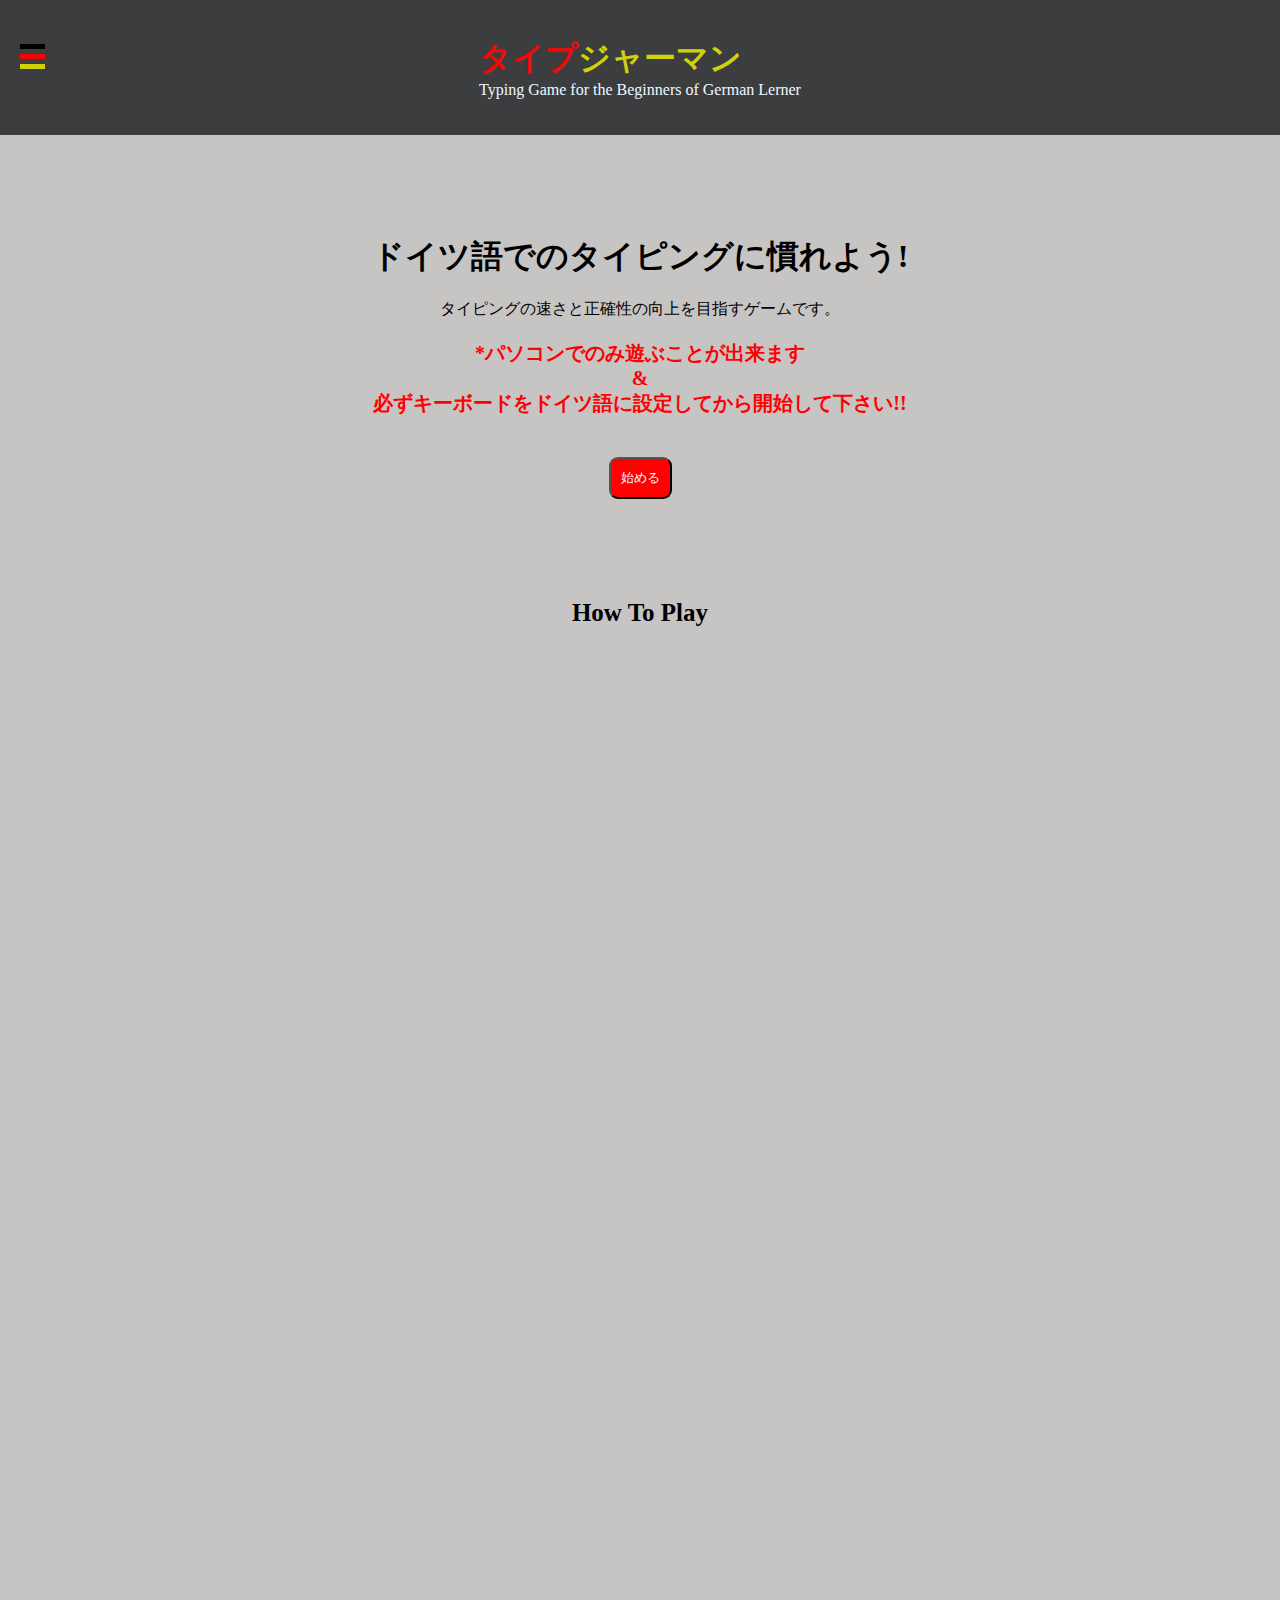
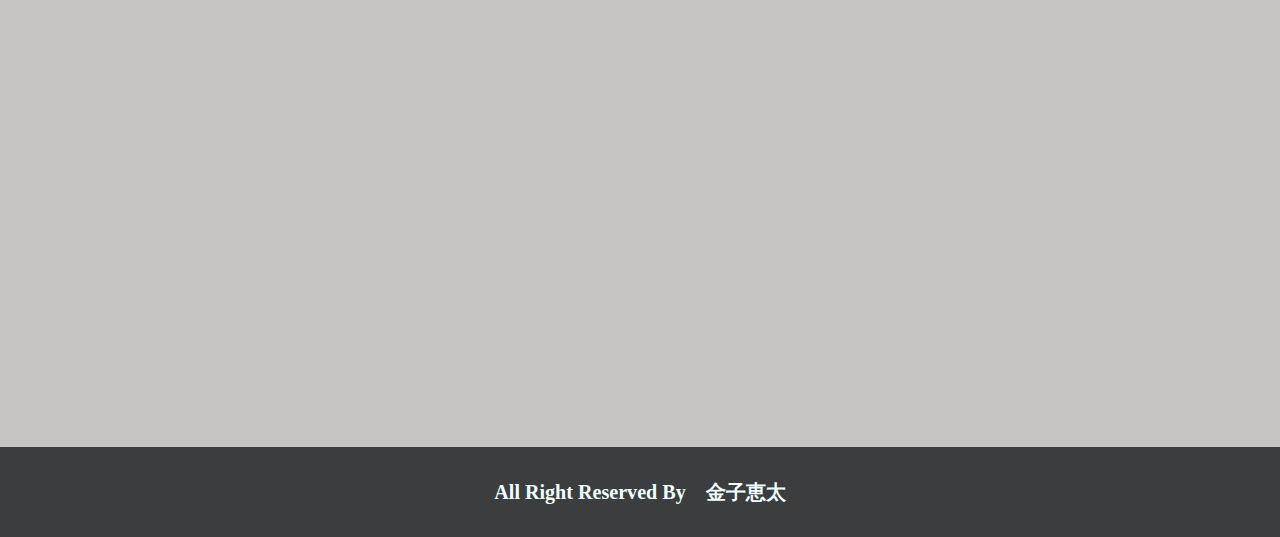
<file: index.html>
<!DOCTYPE html>
<html lang="en">
<head>
    <meta charset="UTF-8">
    <meta name="viewport" content="width=device-width, initial-scale=1.0">
    <title>Document</title>
    <link rel="stylesheet" href="./css/index.css">
</head>
<body>
    <header>
        <div class="head">
            <div class="hamburgermenu"></div>
            <div class="list">
                <ul>
                    <ul>
                        <li><a href="./index.html">ホーム</a> </li>
                        <li><a href="./level1.html">レベル1</a> </li>
                        <li><a href="./level2.html">レベル2</a></li>
                        <li><a href="./level3.html">レベル3</a></li>
                        <li><a href="./levelall.html">全て</a></li>
                        <li><a href="./vocabraries.html">単語を見る</a></li>
                    </ul>
                </ul>
            </div>
            <div class="title">
                <h1><span class="headFirst">タイプ</span><span class="headSecond">ジャーマン</span></h1>
                <p>Typing Game for the Beginners of German Lerner </p>
            </div>
        </div>
    </header>
    <main>
        <ul>
            <li class="theme">
                <div class="themeOne">
                    <h1>ドイツ語でのタイピングに慣れよう!</h1>
                    <p>タイピングの速さと正確性の向上を目指すゲームです。</p>
                    <h1 class="warn">*パソコンでのみ遊ぶことが出来ます <br>
                                     & <br>
                                    必ずキーボードをドイツ語に設定してから開始して下さい!!
                    </h1>
                    <button class="startbtn">始める</button>
                </div>
            </li>
            <div class="content">
                <li><h3>How To Play</h3></li>
                <li class="contentOne">
                    <p>左のメニューから自分にあったレベルを選ぶことが出来ます。制限時間は、各レベル毎に違います。<br>
                       レベル1は初級,レベルは2中級,レベル3は上級です。
                    </p>
                    <img src="./images/hotoplay1.png" width="60%" height="90%" alt="">
                </li>
                <li class="contentOne">
                    <p>開始ボタンを押し、表示されてる文字を打ちます。<br>
                        正解するまで次の文字は表示されません。
                    </p>
                    <img src="./images/howtoplay2.png" width="60%" height="90%" alt="">
                </li>
                <li class="contentOne">
                    <p>ゲームが終了すると、スコアが表示されます。<br>
                       より高いスコアを目指していきましょう! <br>
                       * スコアは保存されません。
                    </p>
                    <img src="./images/howtoplay3.png" width="60%" height="90%" alt="">
                </li>
            </div>
        </ul>
    </main>
    <footer>
        <h6>All Right Reserved By　金子恵太</h6>
    </footer>
    <script src="js/index.js"></script>
</body>
</html>
</file>
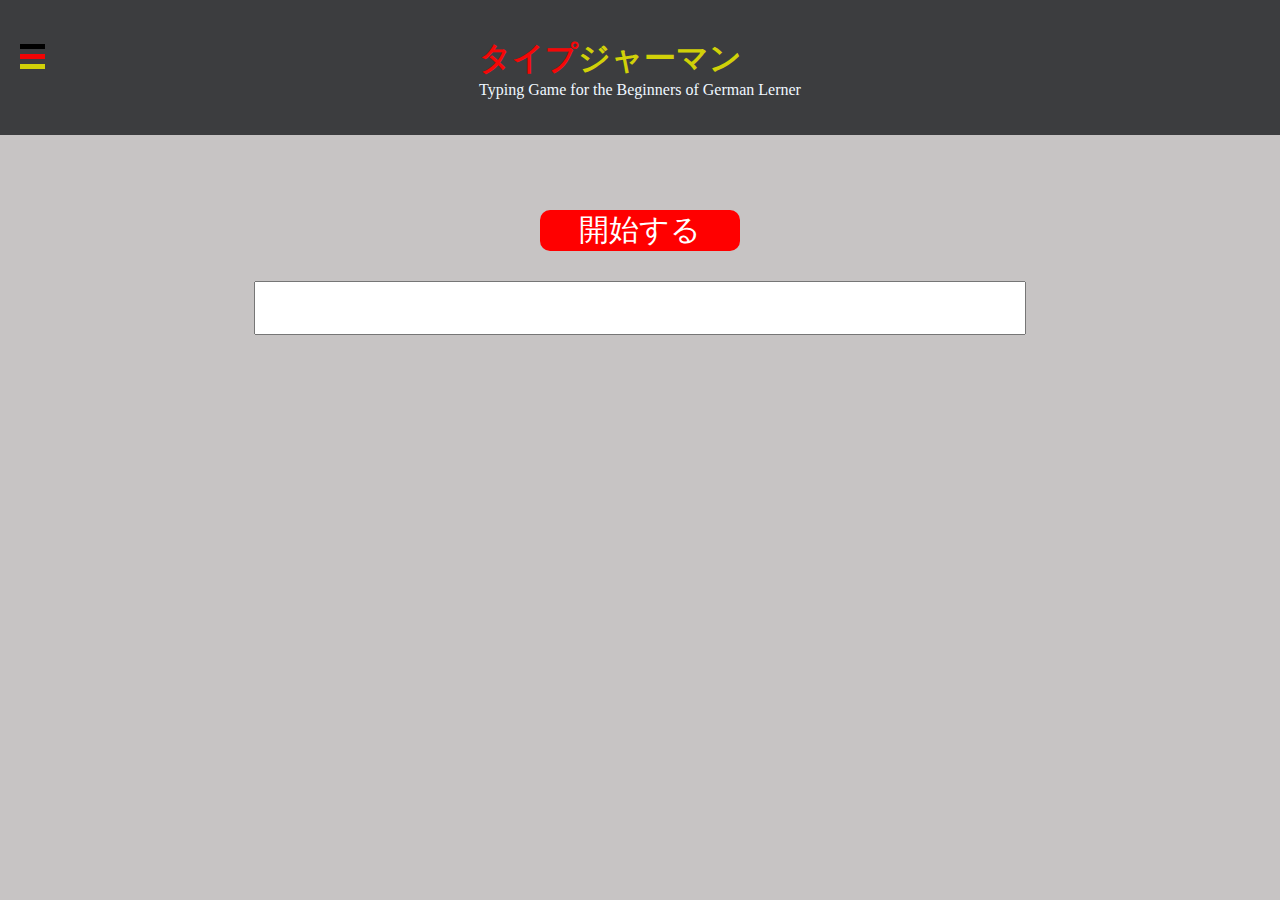
<file: level1.html>
<!DOCTYPE html>
<html lang="en">
<head>
    <meta charset="UTF-8">
    <meta name="viewport" content="width=device-width, initial-scale=1.0">
    <title>Document</title>
    <link rel="stylesheet" href="./css/level1.css">
</head>
<body>
    <header>
        <div class="head">
            <div class="hamburgermenu"></div>
            <div class="list">
                <ul>
                    <li><a href="./index.html">ホーム</a></li>
                    <li><a href="./level1.html">レベル1</a></li>
                    <li><a href="./level2.html">レベル2</a></li>
                    <li><a href="./level3.html">レベル3</a></li>
                    <li><a href="./levelall.html">全て</a></li>
                    <li><a href="./vocabraries.html">単語を見る</a></li>
                </ul>
            </div>
            <div class="title">
                <h1><span class="headFirst">タイプ</span><span class="headSecond">ジャーマン</span></h1>
                <p>Typing Game for the Beginners of German Lerner </p>
            </div>
        </div>
    </header>
    <main>
        <div class="result">
            <table border="1" width="80%" cellspacing="0" cellpadding="5" bordercolor="#333333">
                <tr>
                    <th style="background-color: black; color: #ffffff;">スコア</th>
                </tr>
                <tr>
                    <td class="score" style="font-size: 20px;"></td>
                </tr>
            </table>
            <a href="./level1.html">ゲームへと戻る</a>
        </div>
        <form id="form_test">
            <div class="formStart">開始する</div>
            <div class="showLiteral">
                <div class="timer">20</div>
               <div class="showWords"></div>
                <div id="input_value_box"></div>
            </div>
            <input class="use-keyboard-input" id="inputValue" value=""></input>
        </form>
    </main>
    <script src="js/level1.js"></script>
</body>
</html>
</file>
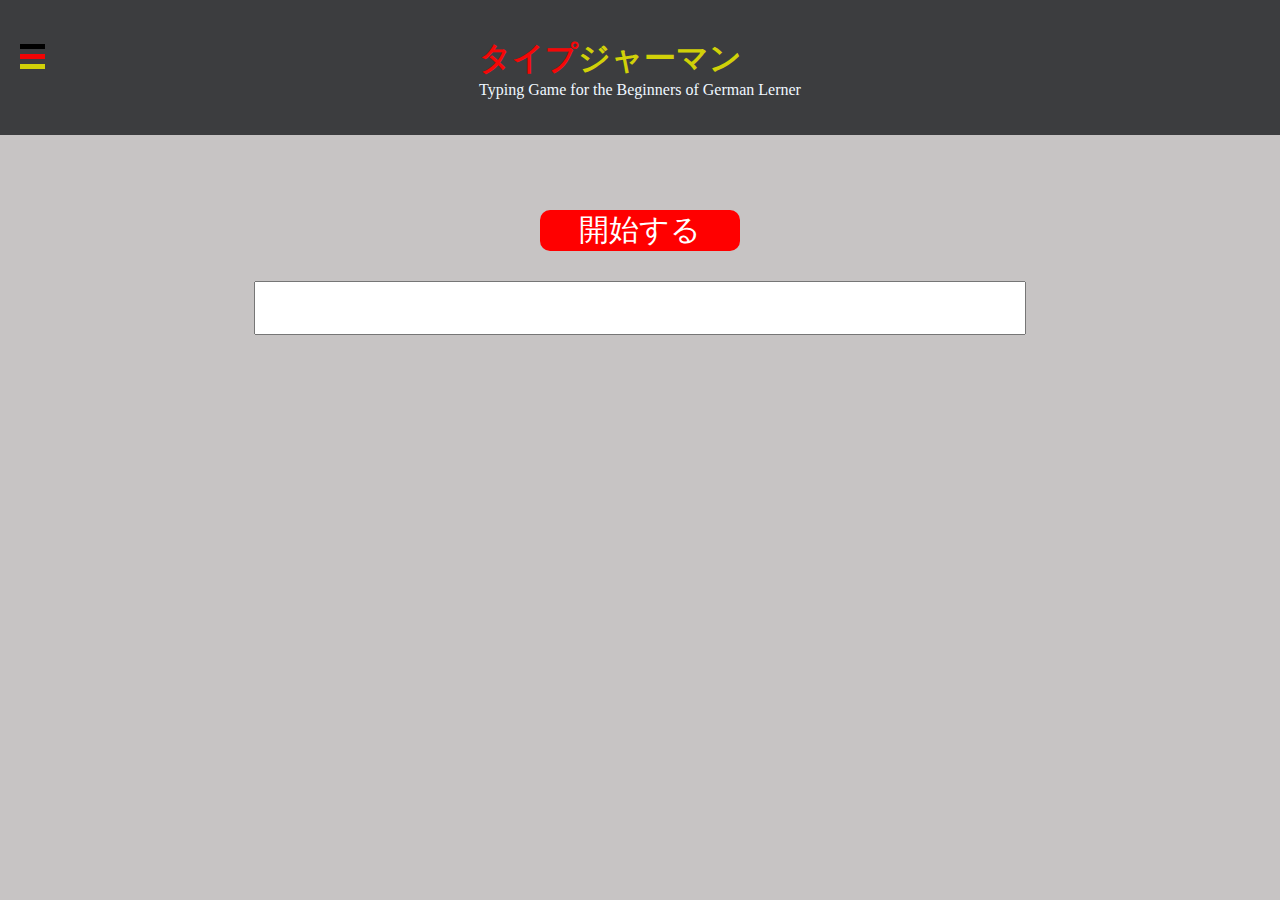
<file: level2.html>
<!DOCTYPE html>
<html lang="en">
<head>
    <meta charset="UTF-8">
    <meta name="viewport" content="width=device-width, initial-scale=1.0">
    <title>Document</title>
    <link rel="stylesheet" href="./css/level2.css">
</head>
<body>
    <header>
        <div class="head">
            <div class="hamburgermenu"></div>
            <div class="list">
                <ul>
                    <ul>
                        <li><a href="./index.html">ホーム</a> </li>
                        <li><a href="./level2.html">レベル1</a> </li>
                        <li><a href="./level2.html">レベル2</a></li>
                        <li><a href="./level3.html">レベル3</a></li>
                        <li><a href="./levelall.html">全て</a></li>
                        <li><a href="./vocabraries.html">単語を見る</a></li>
                    </ul>
                </ul>
            </div>
            <div class="title">
                <h1><span class="headFirst">タイプ</span><span class="headSecond">ジャーマン</span></h1>
                <p>Typing Game for the Beginners of German Lerner </p>
            </div>
        </div>
    </header>
    <main>
        <div class="result">
            <table border="1" width="80%" cellspacing="0" cellpadding="5" bordercolor="#333333">
                <tr>
                    <th style="background-color: black; color: #ffffff;">スコア</th>
                </tr>
                <tr>
                    <td class="score" style="font-size: 20px;"></td>
                </tr>
            </table>
            <a href="./level2.html">ゲームへと戻る</a>
        </div>
        <form id="form_test">
            <div class="formStart">開始する</div>
            <div class="showLiteral">
                <div class="timer">60</div>
                <div class="showWords"></div>
                <div id="input_value_box"></div>
            </div>
            <input class="use-keyboard-input" id="inputValue" value=""></input>
        </form>
    </main>
    <script src="./js/level2.js"></script>
</body>
</html>
</file>
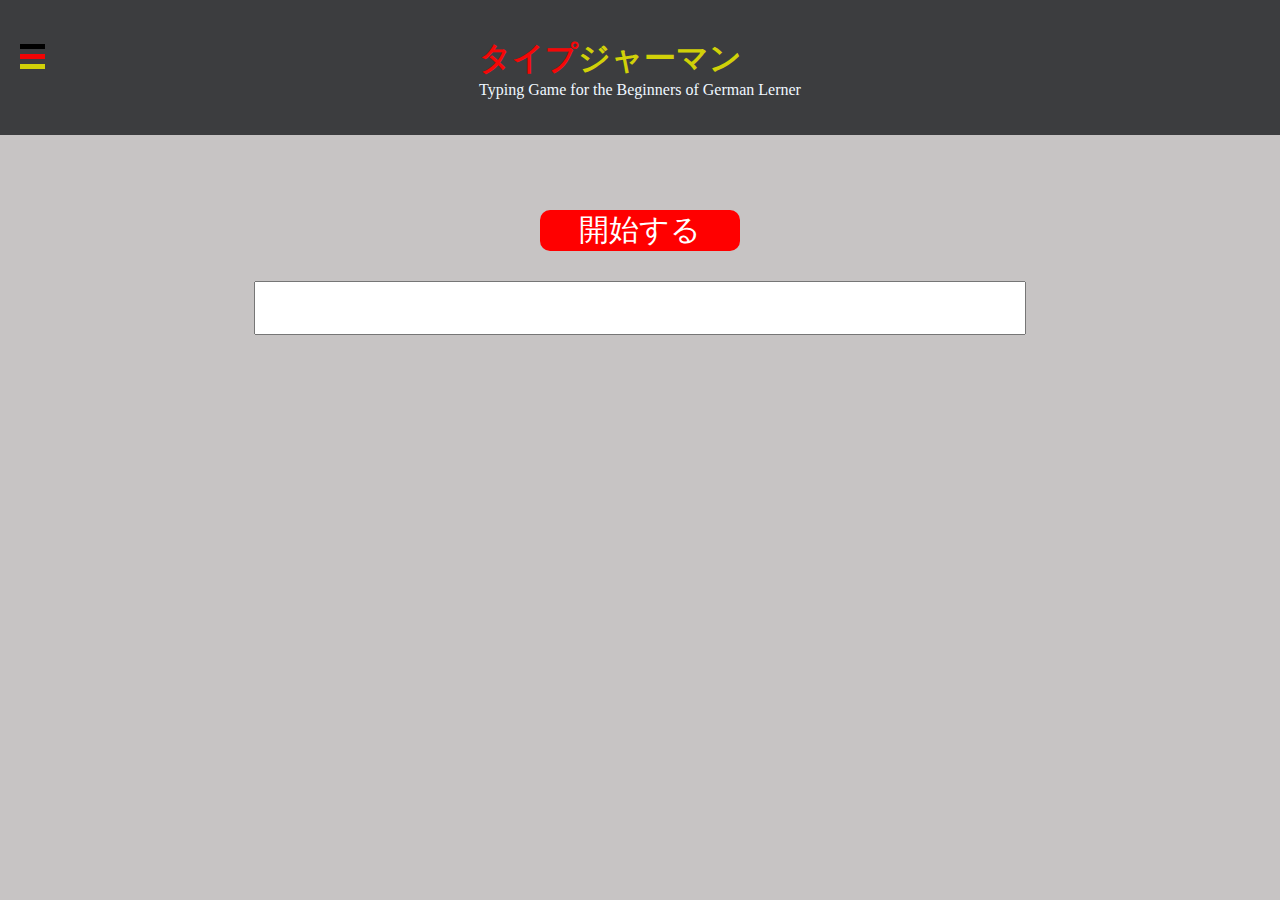
<file: level3.html>
<!DOCTYPE html>
<html lang="en">
<head>
    <meta charset="UTF-8">
    <meta name="viewport" content="width=device-width, initial-scale=1.0">
    <title>Document</title>
    <link rel="stylesheet" href="./css/level3.css">
</head>
<body>
    <header>
        <div class="head">
            <div class="hamburgermenu"></div>
            <div class="list">
                <ul>
                    <ul>
                        <li><a href="./index.html">ホーム</a> </li>
                        <li><a href="./level1.html">レベル1</a> </li>
                        <li><a href="./level2.html">レベル2</a></li>
                        <li><a href="./level3.html">レベル3</a></li>
                        <li><a href="./levelall.html">全て</a></li>
                        <li><a href="./vocabraries.html">単語を見る</a></li>
                    </ul>
                </ul>
            </div>
            <div class="title">
                <h1><span class="headFirst">タイプ</span><span class="headSecond">ジャーマン</span></h1>
                <p>Typing Game for the Beginners of German Lerner </p>
            </div>
        </div>
    </header>
    <main>
        <div class="result">
            <table border="1" width="80%" cellspacing="0" cellpadding="5" bordercolor="#333333">
                <tr>
                    <th style="background-color: black; color: #ffffff;">スコア</th>
                </tr>
                <tr>
                    <td class="score" style="font-size: 20px;"></td>
                </tr>
            </table>
            <a href="./level3.html">ゲームへと戻る</a>
        </div>
        <form id="form_test">
            <div class="formStart">開始する</div>
            <div class="showLiteral">
                <div class="timer">90</div>
                <div class="showWords"></div>
                <div id="input_value_box"></div>
            </div>
            <input class="use-keyboard-input" id="inputValue" value=""></input>
        </form>
    </main>

    <script src="./js/level3.js"></script>
</body>
</html>
</file>
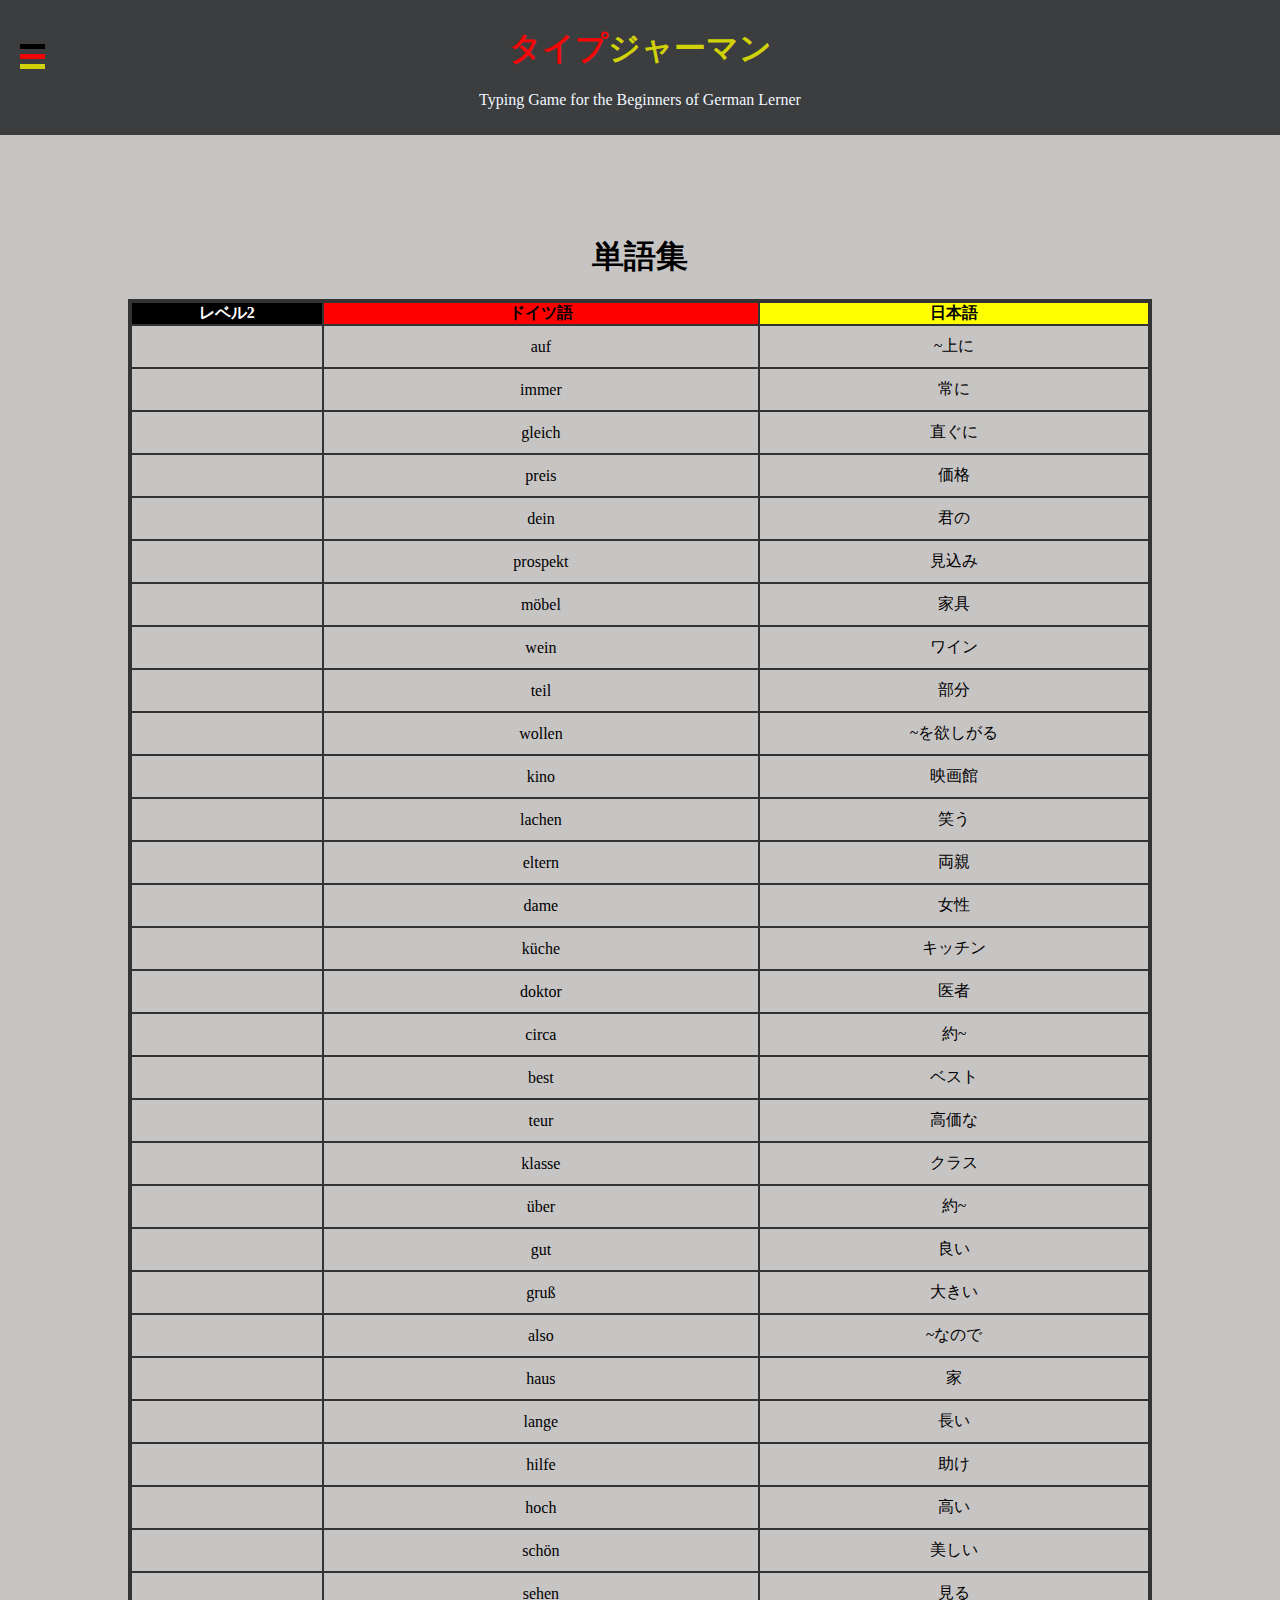
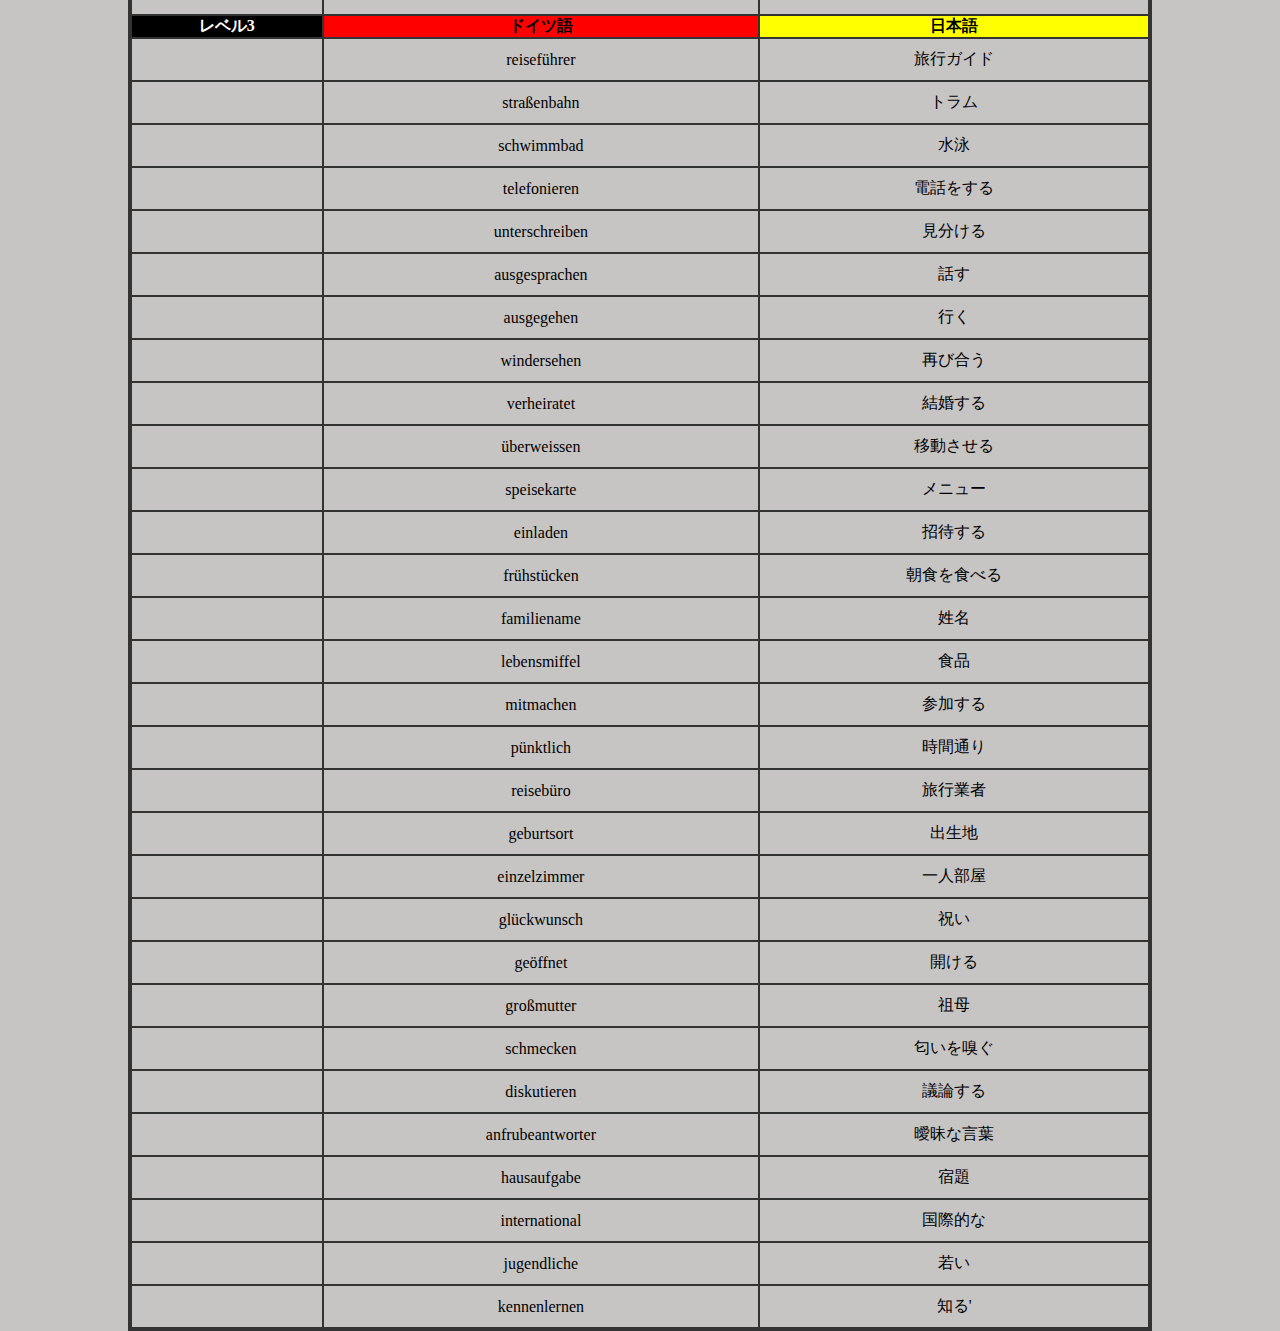
<file: vocabraries.html>
<!DOCTYPE html>
<html lang="en">
<head>
    <meta charset="UTF-8">
    <meta name="viewport" content="width=device-width, initial-scale=1.0">
    <title>Document</title>
    <link rel="stylesheet" href="./css/vocabraries.css">
</head>
<body>
    <header>
        <div class="head">
            <div class="hamburgermenu"></div>
            <div class="list">
                <ul>
                    <ul>
                        <li><a href="./index.html">ホーム</a> </li>
                        <li><a href="./level1.html">レベル1</a> </li>
                        <li><a href="./level2.html">レベル2</a></li>
                        <li><a href="./level3.html">レベル3</a></li>
                        <li><a href="./levelall.html">全て</a></li>
                        <li><a href="./vocabraries.html">単語を見る</a></li>
                    </ul>
                </ul>
            </div>
            <div class="title">
              <h1><span class="headFirst">タイプ</span><span class="headSecond">ジャーマン</span></h1>
              <p>Typing Game for the Beginners of German Lerner</p>
            </div>
        </div>
    </header>
    <main>
        <h1>単語集</h1>
         <table border="3" width="80%" cellspacing="0" cellpadding="5" bordercolor="#333333">
            <tr>
              <th style="color:white; background-color:black">レベル2</th>
              <th style="background-color: red;">ドイツ語</th>
              <th style="background-color: yellow;">日本語</th>
            </tr>
            <tr>
              <td></td>
              <td>auf</td>
              <td>~上に</td>
            </tr> 
            <tr>
              <td></td>
              <td>immer</td>
              <td>常に</td>
            </tr> 
            <tr>
              <td></td>
              <td>gleich</td>
              <td>直ぐに</td>  
            </tr>
            <tr>
              <td></td>
              <td>preis</td>
              <td>価格</td>
            </tr> 
            <tr>
              <td></td>
              <td>dein</td>
              <td>君の</td>  
            </tr>
            <tr>
              <td></td>
              <td>prospekt</td>
              <td>見込み</td>
            </tr> 
            <tr>
              <td></td>
              <td>möbel</td>
              <td>家具</td>  
            </tr>
            <tr>
              <td></td>
              <td>wein</td>
              <td>ワイン</td>
            </tr> 
            <tr>
              <td></td>
              <td>teil</td>
              <td>部分</td>  
            </tr>
            <tr>
              <td></td>
              <td>wollen</td>
              <td>~を欲しがる</td>
            </tr> 
            <tr>
              <td></td>
              <td>kino</td>
              <td>映画館</td>  
            </tr>
            <tr>
              <td></td>
              <td>lachen</td>
              <td>笑う</td>
            </tr> 
            <tr>
              <td></td>
              <td>eltern</td>
              <td>両親</td>  
            </tr>
            <tr>
              <td></td>
              <td>dame</td>
              <td>女性</td>
            </tr> 
            <tr>
              <td></td>
              <td>küche</td>
              <td>キッチン</td>  
            </tr>
            <tr>
              <td></td>
              <td>doktor </td>
              <td> 医者</td>
            </tr> 
            <tr>
              <td></td>
              <td>circa</td>
              <td>約~</td>  
            </tr>
            <tr>
              <td></td>
              <td>best</td>
              <td>ベスト</td>
            </tr> 
            <tr>
              <td></td>
              <td>teur</td>
              <td>高価な</td>  
            </tr>
            <tr>
              <td></td>
              <td>klasse</td>
              <td>クラス</td>  
            </tr>
            <tr>
              <td></td>
              <td>über</td>
              <td>約~</td>
            </tr> 
            <tr>
              <td></td>
              <td>gut</td>
              <td>良い</td>  
            </tr>
            <tr>
              <td></td>
              <td>gruß</td>
              <td>大きい</td>  
            </tr>
            <tr>
              <td></td>
              <td>also</td>
              <td>~なので</td>  
            </tr>
            <tr>
              <td></td>
              <td>haus</td>
              <td>家</td>
            </tr> 
            <tr>
              <td></td>
              <td>lange</td>
              <td>長い</td>  
            </tr>
            <tr>
              <td></td>
              <td>hilfe</td>
              <td>助け</td>  
            </tr>
            <tr>
              <td></td>
              <td>hoch</td>
              <td>高い</td>  
            </tr>
            <tr>
              <td></td>
              <td>schön</td>
              <td>美しい</td>
            </tr> 
            <tr>
              <td></td>
              <td>sehen</td>
              <td>見る</td>  
            </tr>
            <tr>
              <th style="color:white; background-color:black">レベル3</th>
              <th style="background-color: red;">ドイツ語</th>
              <th style="background-color: yellow;">日本語</th>
            </tr>
            <tr>
              <td></td>
              <td>reiseführer</td>
              <td>旅行ガイド</td>  
            </tr>
            <tr>
              <td></td>
              <td>straßenbahn</td>
              <td>トラム</td>  
            </tr>
            <tr>
              <td></td>
              <td>schwimmbad</td>
              <td>水泳</td>
            </tr> 
            <tr>
              <td></td>
              <td>telefonieren</td>
              <td>電話をする</td>  
            </tr>
            <tr>
              <td></td>
              <td>unterschreiben</td>
              <td>見分ける</td>  
            </tr>
            <tr>
              <td></td>
              <td>ausgesprachen</td>
              <td>話す</td>  
            </tr>
            <tr>
              <td></td>
              <td>ausgegehen</td>
              <td>行く</td>
            </tr> 
            <tr>
              <td></td>
              <td>windersehen</td>
              <td>再び合う</td>  
            </tr>
            <tr>
              <td></td>
              <td>verheiratet</td>
              <td>結婚する</td>  
            </tr>
            <tr>
              <td></td>
              <td>überweissen</td>
              <td>移動させる</td>  
            </tr>
            <tr>
              <td></td>
              <td>speisekarte</td>
              <td>メニュー</td>
            </tr> 
            <tr>
              <td></td>
              <td>einladen</td>
              <td>招待する</td>  
            </tr>
            <tr>
              <td></td>
              <td>frühstücken</td>
              <td>朝食を食べる</td>  
            </tr>
            <tr>
              <td></td>
              <td>familiename</td>
              <td>姓名</td>  
            </tr>
            <tr>
              <td></td>
              <td>lebensmiffel</td>
              <td>食品</td>
            </tr> 
            <tr>
              <td></td>
              <td>mitmachen</td>
              <td>参加する</td>  
            </tr>
            <tr>
              <td></td>
              <td>pünktlich</td>
              <td>時間通り</td>  
            </tr>
            <tr>
              <td></td>
              <td>reisebüro</td>
              <td>旅行業者</td>  
            </tr>
            <tr>
              <td></td>
              <td>geburtsort</td>
              <td>出生地</td>  
            </tr>
            <tr>
              <td></td>
              <td>einzelzimmer</td>
              <td>一人部屋</td>
            </tr> 
            <tr>
              <td></td>
              <td>glückwunsch</td>
              <td>祝い</td>  
            </tr>
            <tr>
              <td></td>
              <td>geöffnet</td>
              <td>開ける</td>  
            </tr>
            <tr>
              <td></td>
              <td>großmutter</td>
              <td>祖母</td>  
              </tr>
            <tr>
              <td></td>
              <td>schmecken</td>
              <td>匂いを嗅ぐ</td>
            </tr> 
            <tr>
              <td></td>
              <td>diskutieren</td>
              <td>議論する</td>  
            </tr>
            <tr>
              <td></td>
              <td>anfrubeantworter</td>
              <td>曖昧な言葉</td>  
            </tr>
            <tr>
              <td></td>
              <td>hausaufgabe</td>
              <td>宿題</td>  
            </tr>
            <tr>
              <td></td>
              <td>international</td>
              <td>国際的な</td>  
            </tr>
            <tr>
              <td></td>
              <td>jugendliche</td>
              <td>若い</td>
            </tr> 
            <tr>
              <td></td>
              <td>kennenlernen</td>
              <td>知る'</td>  
            </tr>
         </table>
    </main>
    
    <script src="./js/vovabraries.js"></script>
</body>
</html>
</file>
<file: css/index.css>
*{
    margin: 0;
    padding: 0;
}
body{
    background-color: rgb(199, 196, 196);
}
header{
    display: flex;
    justify-content: center;
    align-items: center;
    width: 100%;
    height: 15vh;
    background-color: rgb(60, 61, 63);
    position: relative;
}
.headFirst{
    color: rgb(245, 7, 7);
}
.headSecond{
    color: rgb(209, 209, 8);
}
.head p{
    text-align: center;
    color: aliceblue;
}
.hamburgermenu::before,
.hamburgermenu::after{
    content: '';
    position: absolute;
    width: 25px;
    height: 5px;
    background-color: rgb(230, 222, 222);
}
.hamburgermenu{
    content: '';
    position: absolute;
    top: 40%;
    left: 20px;
    width: 25px;
    height: 5px;
    background-color:rgb(241, 4, 4);
    cursor: pointer;
}
.hamburgermenu::before{
    transform: translateY(-10px);
    background-color: black;
} 
.hamburgermenu::after{
    transform: translateY(10px);
    background-color: rgb(209, 209, 8);
} 
.hamburgermenu.active{
    animation: animate 1s ease-in-out;
    
}
@keyframes animate{
    0%{
        transform: rotate(100deg);
    }
    100%{
        transform: rotate(180deg);
    }
}
.list{
    position: absolute;
    background-color:rgb(60, 61, 63) ;
    height: 100vh;
    width: 25%;
    top: 0;
    left: 0;
    display: none;
    transition: all 2s ease-in-out;
    color: aliceblue;
    text-align: center;
    margin-top: 80px;
    animation: animateList 1s ease-in-out;
}
@keyframes animateList{
    0%{
        transform: translateX(-100%);
    }
    100%{
        transform: translateX(0);
    }
}
.list li{
    margin-top: 15px;
    padding: 10px;
}
.list li:hover{
    background-color: darkgray;
}
.list a {
    text-decoration: none;
    color: aliceblue;
}
.list li:first-of-type{
    margin-top: 70px;
}
.list.active{
    display: block;
}
main{
    width: 100%;
    height: 100%;
    background-color: rgb(199, 196, 196);
    list-style: none;
}
.theme{
    text-align: center;
    margin-top: 100px;
}
.theme h1{
    margin-bottom: 20px;
}
.themeOne .warn{
    color: red;
    font-size: 20px;
    margin-top: 20px;
}  
.theme .startbtn{
    margin-top: 20px;
    padding: 10px 10px;
    border-radius: 9px;
    list-style: none;
    outline: none;
    background-color: red;
    cursor: pointer;
    transition:all 0.5s ease-in-out;
    color: aliceblue;
}
.theme .startbtn:hover{
    transform: scale(1.2);
    background-color: rgb(209, 209, 8);
    color: black;
}
.content{
    margin: 100px;
    text-align: center;
}
.content h3{
    font-size: 25px;
} 
.content .contentOne{
    display: flex;
    justify-content: center;
    align-items: center;
    margin: 40px auto;
    width: 80%;
    height: 400px;
    background-color: rgb(240, 240, 245);
    border-radius: 10px;
    opacity: 0;
    transition: 1s all ease-in-out;
    box-shadow: 2px 2px 2px 2px black;
    overflow: scroll;
}
.content li{
    list-style: none;
}
.content p{
    padding: 40px;
}
.contentOne.show{
    opacity: 1;
}    
footer{
    width: 100vw;
    height: 10vh;
    background-color:  rgb(60, 61, 63);
    display: flex;
    align-items: center;
    justify-content: center;
    color: azure;
    font-size: 30px;
}
@media screen and (max-width: 481px){
    .title{
        display: none;
    }
    .content .contentOne{
        font-size: 12px;
    }
}
@media screen and (max-width:600px){
    img{
        display: none;
    }
}
</file>
<file: css/level1.css>
*{
    margin: 0;
    padding: 0;
}
body{
    background-color: rgb(199, 196, 196);
}
header{
    display: flex;
    justify-content: center;
    align-items: center;
    width: 100%;
    height: 15vh;
    background-color: rgb(60, 61, 63);
    position: relative;
}
.headFirst{
    color: rgb(245, 7, 7);
}
.headSecond{
    color: rgb(209, 209, 8);
}
.head p{
    text-align: center;
    color: aliceblue;
}
.hamburgermenu::before,
.hamburgermenu::after{
    content: '';
    position: absolute;
    width: 25px;
    height: 5px;
    background-color: rgb(230, 222, 222);
}
.hamburgermenu{
    content: '';
    position: absolute;
    top: 40%;
    left: 20px;
    width: 25px;
    height: 5px;
    background-color:rgb(241, 4, 4);
    cursor: pointer;
}
.hamburgermenu::before{
    transform: translateY(-10px);
    background-color: black;
} 
.hamburgermenu::after{
    transform: translateY(10px);
    background-color: rgb(209, 209, 8);
} 
.hamburgermenu.active{
    animation: animate 1s ease-in-out;
}
@keyframes animate{
    0%{
        transform: rotate(100deg);
    }
    100%{
        transform: rotate(180deg);
    }
}
.list{
    position: absolute;
    background-color:rgb(60, 61, 63) ;
    height: 100vh;
    width: 25%;
    top: 0px;
    left: 0;
    display: none;
    transition: all 2s ease-in-out;
    color: aliceblue;
    text-align: center;
    margin-top: 80px;
    animation: animateList 1s ease-in-out;
}
@keyframes animateList{
    0%{
        transform: translateX(-100%);
    }
    100%{
        transform: translateX(0);
    }
}
.list li{
    margin-top: 15px;
    padding: 10px;
}
.list li:hover{
    background-color: darkgray;
}
.list a {
    text-decoration: none;
    color: aliceblue;
    cursor: pointer;
}
.list li:first-of-type{
    margin-top: 70px;
}
.list.active{
    display: block;
}
input{
    text-align: center;
}
.formStart{
    background-color: red;
    font-size: 30px;
    cursor: pointer;
    width: 200px;
    margin: 0 auto;
    border-radius: 10px;
    color: #ffffff;
    margin-bottom: 30px;
}
.formStart:hover{
    background-color: rgb(209, 209, 8);
}
.none{
    display: none;
}
.show{
    font-size: 40px;
    color: red;
}
.showTimer{
    font-size: 40px;
    display: block;
}
.timer{
    display: none;
}
.showTimer{
    color: black;
    display: block;
}
.result{
    width: 100%;
    height: 50%;
    display: none;
    margin: 0 auto;
}
table{
    margin: 0 auto;
    text-align: center;
}
th{
    padding: 20px 20px;
}
td{
    padding: 20px 20px;
}
.result a{
    margin-bottom: 30px;
    font-size: 30px;
    border-bottom: 1px solid red;
    text-decoration: none;
    color: red;
}
.showResult{
    display: block;
}
main{
    width: 100%;
    height: 100%;
    background-color: rgb(199, 196, 196);
    list-style: none;
    text-align: center;
    margin-top: 75px;
}
main .keyboard{
   text-align: center;
}
main input{
    width: 60%;
    height: 50px;
    font-size: 30px;
    text-align: center;
    outline: none;
}
.keyboard {
    position: fixed;
    left: 0;
    bottom: 0;
    width: 100%;
    padding: 5px 0;
    background: linear-gradient(rgb(8, 8, 8) 40%, rgb(236, 9, 1),rgb(182, 182, 3));
    box-shadow: 0 0 50px rgba(0, 0, 0, 0.5);
    user-select: none;
    transition: bottom 0.4s;
}

.keyboard--hidden {
    bottom: -100%;
}

.keyboard__keys {
    text-align: center;
}

.keyboard__key {
    height: 45px;
    width: 6%;
    max-width: 90px;
    margin: 3px;
    border-radius: 4px;
    border: none;
    background: rgba(255, 255, 255, 0.2);
    color: #ffffff;
    font-size: 1.05rem;
    outline: none;
    cursor: pointer;
    display: inline-flex;
    align-items: center;
    justify-content: center;
    vertical-align: top;
    padding: 0;
    -webkit-tap-highlight-color: transparent;
    position: relative;
}

.keyboard__key:active {
    background: rgba(255, 255, 255, 0.12);
}

.keyboard__key--wide {
    width: 12%;
}

.keyboard__key--extra-wide {
    width: 36%;
    max-width: 500px;
}

.keyboard__key--activatable::after {
    content: '';
    top: 10px;
    right: 10px;
    position: absolute;
    width: 8px;
    height: 8px;
    background: rgba(0, 0, 0, 0.4);
    border-radius: 50%;
}

.keyboard__key--active::after {
    background: #08ff00;
}

.keyboard__key--dark {
    background: rgba(0, 0, 0, 0.25);
}
@media screen and (max-width: 481px){
    .title{
        display: none;
    }
}
</file>
<file: css/level2.css>
*{
    margin: 0;
    padding: 0;
}
body{
    background-color: rgb(199, 196, 196);
}
header{
    display: flex;
    justify-content: center;
    align-items: center;
    width: 100%;
    height: 15vh;
    background-color: rgb(60, 61, 63);
    position: relative;
}
.headFirst{
    color: rgb(245, 7, 7);
}
.headSecond{
    color: rgb(209, 209, 8);
}
.head p{
    text-align: center;
    color: aliceblue;
}
.hamburgermenu::before,
.hamburgermenu::after{
    content: '';
    position: absolute;
    width: 25px;
    height: 5px;
    background-color: rgb(230, 222, 222);
}
.hamburgermenu{
    content: '';
    position: absolute;
    top: 40%;
    left: 20px;
    width: 25px;
    height: 5px;
    background-color:rgb(241, 4, 4);
    cursor: pointer;
}
.hamburgermenu::before{
    transform: translateY(-10px);
    background-color: black;
} 
.hamburgermenu::after{
    transform: translateY(10px);
    background-color: rgb(209, 209, 8);
} 
.hamburgermenu.active{
    animation: animate 1s ease-in-out;
    
}
@keyframes animate{
    0%{
        transform: rotate(100deg);
    }
    100%{
        transform: rotate(180deg);
    }
}
.list{
    position: absolute;
    background-color:rgb(60, 61, 63) ;
    height: 100vh;
    width: 25%;
    top: 0px;
    left: 0;
    display: none;
    transition: all 2s ease-in-out;
    color: aliceblue;
    text-align: center;
    margin-top: 80px;
    animation: animateList 1s ease-in-out;
}
@keyframes animateList{
    0%{
        transform: translateX(-100%);
    }
    100%{
        transform: translateX(0);
    }
}
.list li{
    margin-top: 15px;
    padding: 10px;
}
.list li:hover{
    background-color: darkgray;
}
.list a {
    text-decoration: none;
    color: aliceblue;
}
.list li:first-of-type{
    margin-top: 70px;
}
.list.active{
    display: block;
}
.timer{
    margin-bottom: 20px;
    font-size: 25px;
    display: none;
}
.formStart{
    background-color: red;
    font-size: 30px;
    cursor: pointer;
    width: 200px;
    margin: 0 auto;
    border-radius: 10px;
    color: #ffffff;
    margin-bottom: 30px;
}
.formStart:hover{
    background-color: rgb(209, 209, 8);
}
main{
    width: 100%;
    height: 100%;
    background-color: rgb(199, 196, 196);
    list-style: none;
    text-align: center;
    margin-top: 75px;
}
.result{
    width: 100%;
    height: 50%;
    display: none;
    margin: 0 auto;
}
table{
    margin: 0 auto;
    text-align: center;
}
th{
    padding: 20px 20px;
}
td{
    padding: 20px 20px;
}
.result a{
    margin-bottom: 30px;
    font-size: 30px;
    border-bottom: 1px solid red;
    text-decoration: none;
    color: red;
}
.showResult{
    display: block;
}
.showWords{
    font-size: 40px;
    color: red;
}
.showTimer{
    font-size: 40px;
    display: block;
}
.none{
    display: none;
}
main .keyboard{
    text-align: center;
 }
main input{
     width: 60%;
     height: 50px;
     font-size: 30px;
     text-align: center;
     outline: none;
}
 .keyboard {
     position: fixed;
     left: 0;
     bottom: 0;
     width: 100%;
     padding: 5px 0;
     background: linear-gradient(rgb(8, 8, 8) 40%, rgb(236, 9, 1),rgb(182, 182, 3));
     box-shadow: 0 0 50px rgba(0, 0, 0, 0.5);
     user-select: none;
     transition: bottom 0.4s;
 }
 
 .keyboard--hidden {
     bottom: -100%;
 }
 
 .keyboard__keys {
     text-align: center;
 }
 
 .keyboard__key {
     height: 45px;
     width: 6%;
     max-width: 90px;
     margin: 3px;
     border-radius: 4px;
     border: none;
     background: rgba(255, 255, 255, 0.2);
     color: #ffffff;
     font-size: 1.05rem;
     outline: none;
     cursor: pointer;
     display: inline-flex;
     align-items: center;
     justify-content: center;
     vertical-align: top;
     padding: 0;
     -webkit-tap-highlight-color: transparent;
     position: relative;
 }
 
 .keyboard__key:active {
     background: rgba(255, 255, 255, 0.12);
 }
 
 .keyboard__key--wide {
     width: 12%;
 }
 
 .keyboard__key--extra-wide {
     width: 36%;
     max-width: 500px;
 }
 
 .keyboard__key--activatable::after {
     content: '';
     top: 10px;
     right: 10px;
     position: absolute;
     width: 8px;
     height: 8px;
     background: rgba(0, 0, 0, 0.4);
     border-radius: 50%;
 }
 
 .keyboard__key--active::after {
     background: #08ff00;
 }
 
 .keyboard__key--dark {
     background: rgba(0, 0, 0, 0.25);
 }
 @media screen and (max-width: 481px){
    .title{
        display: none;
    }
}
</file>
<file: css/level3.css>
*{
    margin: 0;
    padding: 0;
}
body{
    background-color: rgb(199, 196, 196);
}
header{
    display: flex;
    justify-content: center;
    align-items: center;
    width: 100%;
    height: 15vh;
    background-color: rgb(60, 61, 63);
    position: relative;
}
.headFirst{
    color: rgb(245, 7, 7);
}
.headSecond{
    color: rgb(209, 209, 8);
}
.head p{
    text-align: center;
    color: aliceblue;
}
.hamburgermenu::before,
.hamburgermenu::after{
    content: '';
    position: absolute;
    width: 25px;
    height: 5px;
    background-color: rgb(230, 222, 222);
}
.hamburgermenu{
    content: '';
    position: absolute;
    top: 40%;
    left: 20px;
    width: 25px;
    height: 5px;
    background-color:rgb(241, 4, 4);
    cursor: pointer;
}
.hamburgermenu::before{
    transform: translateY(-10px);
    background-color: black;
} 
.hamburgermenu::after{
    transform: translateY(10px);
    background-color: rgb(209, 209, 8);
} 
.hamburgermenu.active{
    animation: animate 1s ease-in-out;
    
}
@keyframes animate{
    0%{
        transform: rotate(100deg);
    }
    100%{
        transform: rotate(180deg);
    }
}
.list{
    position: absolute;
    background-color:rgb(60, 61, 63) ;
    height: 100vh;
    width: 25%;
    top: 0px;
    left: 0;
    display: none;
    transition: all 2s ease-in-out;
    color: aliceblue;
    text-align: center;
    margin-top: 80px;
    animation: animateList 1s ease-in-out;
}
@keyframes animateList{
    0%{
        transform: translateX(-100%);
    }
    100%{
        transform: translateX(0);
    }
}
.list li{
    margin-top: 15px;
    padding: 10px;
}
.list li:hover{
    background-color: darkgray;
}
.list a {
    text-decoration: none;
    color: aliceblue;
}
.list li:first-of-type{
    margin-top: 70px;
}
.list.active{
    display: block;
}
.timer{
    margin-bottom: 20px;
    font-size: 25px;
    display: none;
}
.formStart{
    background-color: red;
    font-size: 30px;
    cursor: pointer;
    width: 200px;
    margin: 0 auto;
    border-radius: 10px;
    color: #ffffff;
    margin-bottom: 30px;
}
.formStart:hover{
    background-color: rgb(209, 209, 8);
}
main{
    width: 100%;
    height: 100%;
    background-color: rgb(199, 196, 196);
    list-style: none;
    text-align: center;
    margin-top: 75px;
}
.result{
    width: 100%;
    height: 50%;
    display: none;
    margin: 0 auto;
}
table{
    margin: 0 auto;
    text-align: center;
}
th{
    padding: 20px 20px;
}
td{
    padding: 20px 20px;
}
.result a{
    margin-bottom: 30px;
    font-size: 30px;
    border-bottom: 1px solid red;
    text-decoration: none;
    color: red;
}
.showResult{
    display: block;
}
.showWords{
    font-size: 40px;
    color: red;
}
.showTimer{
    font-size: 40px;
    display: block;
}
.none{
    display: none;
}
main .keyboard{
    text-align: center;
 }
main input{
     width: 60%;
     height: 50px;
     font-size: 30px;
     text-align: center;
     outline: none;
}
 .keyboard {
     position: fixed;
     left: 0;
     bottom: 0;
     width: 100%;
     padding: 5px 0;
     background: linear-gradient(rgb(8, 8, 8) 40%, rgb(236, 9, 1),rgb(182, 182, 3));
     box-shadow: 0 0 50px rgba(0, 0, 0, 0.5);
     user-select: none;
     transition: bottom 0.4s;
 }
 
 .keyboard--hidden {
     bottom: -100%;
 }
 
 .keyboard__keys {
     text-align: center;
 }
 
 .keyboard__key {
     height: 45px;
     width: 6%;
     max-width: 90px;
     margin: 3px;
     border-radius: 4px;
     border: none;
     background: rgba(255, 255, 255, 0.2);
     color: #ffffff;
     font-size: 1.05rem;
     outline: none;
     cursor: pointer;
     display: inline-flex;
     align-items: center;
     justify-content: center;
     vertical-align: top;
     padding: 0;
     -webkit-tap-highlight-color: transparent;
     position: relative;
 }
 
 .keyboard__key:active {
     background: rgba(255, 255, 255, 0.12);
 }
 
 .keyboard__key--wide {
     width: 12%;
 }
 
 .keyboard__key--extra-wide {
     width: 36%;
     max-width: 500px;
 }
 
 .keyboard__key--activatable::after {
     content: '';
     top: 10px;
     right: 10px;
     position: absolute;
     width: 8px;
     height: 8px;
     background: rgba(0, 0, 0, 0.4);
     border-radius: 50%;
 }
 
 .keyboard__key--active::after {
     background: #08ff00;
 }
 
 .keyboard__key--dark {
     background: rgba(0, 0, 0, 0.25);
 }
 @media screen and (max-width: 481px){
    .title{
        display: none;
    }
}
</file>
<file: css/vocabraries.css>
*{
    margin: 0;
    padding: 0;
}
body{
    background-color: rgb(199, 196, 196);
}
header{
    display: flex;
    justify-content: center;
    align-items: center;
    width: 100%;
    height: 15vh;
    background-color: rgb(60, 61, 63);
    position: relative;
}
.headFirst{
    color: rgb(245, 7, 7);
}
.headSecond{
    color: rgb(209, 209, 8);
}
.head p{
    text-align: center;
    color: aliceblue;
}
.hamburgermenu::before,
.hamburgermenu::after{
    content: '';
    position: absolute;
    width: 25px;
    height: 5px;
    background-color: rgb(230, 222, 222);
}
.hamburgermenu{
    content: '';
    position: absolute;
    top: 40%;
    left: 20px;
    width: 25px;
    height: 5px;
    background-color:rgb(241, 4, 4);
    cursor: pointer;
}
.hamburgermenu::before{
    transform: translateY(-10px);
    background-color: black;
} 
.hamburgermenu::after{
    transform: translateY(10px);
    background-color: rgb(209, 209, 8);
} 
.hamburgermenu.active{
    animation: animate 1s ease-in-out;
    
}
@keyframes animate{
    0%{
        transform: rotate(100deg);
    }
    100%{
        transform: rotate(180deg);
    }
}
.list{
    position: absolute;
    background-color:rgb(60, 61, 63) ;
    height: 100vh;
    width: 25%;
    top: 0px;
    left: 0;
    display: none;
    transition: all 2s ease-in-out;
    color: aliceblue;
    text-align: center;
    margin-top: 80px;
    animation: animateList 1s ease-in-out;
}
@keyframes animateList{
    0%{
        transform: translateX(-100%);
    }
    100%{
        transform: translateX(0);
    }
}
.list li{
    margin-top: 15px;
    padding: 10px;
}
.list li:hover{
    background-color: darkgray;
}
.list a {
    text-decoration: none;
    color: aliceblue;
}
.list li:first-of-type{
    margin-top: 70px;
}
.list.active{
    display: block;
}
main{
    width: 100%;
    height: 100%;
    background-color: rgb(199, 196, 196);
    list-style: none;
    margin-top: 100px;
}
h1{
    text-align: center;
    margin-bottom: 20px;
}
table{
    text-align: center;
    margin: 0 auto;
}
table td{
    padding: 10px;
}
@media screen and (max-width: 481px){
    .title{
        display: none;
    }
}
</file>
